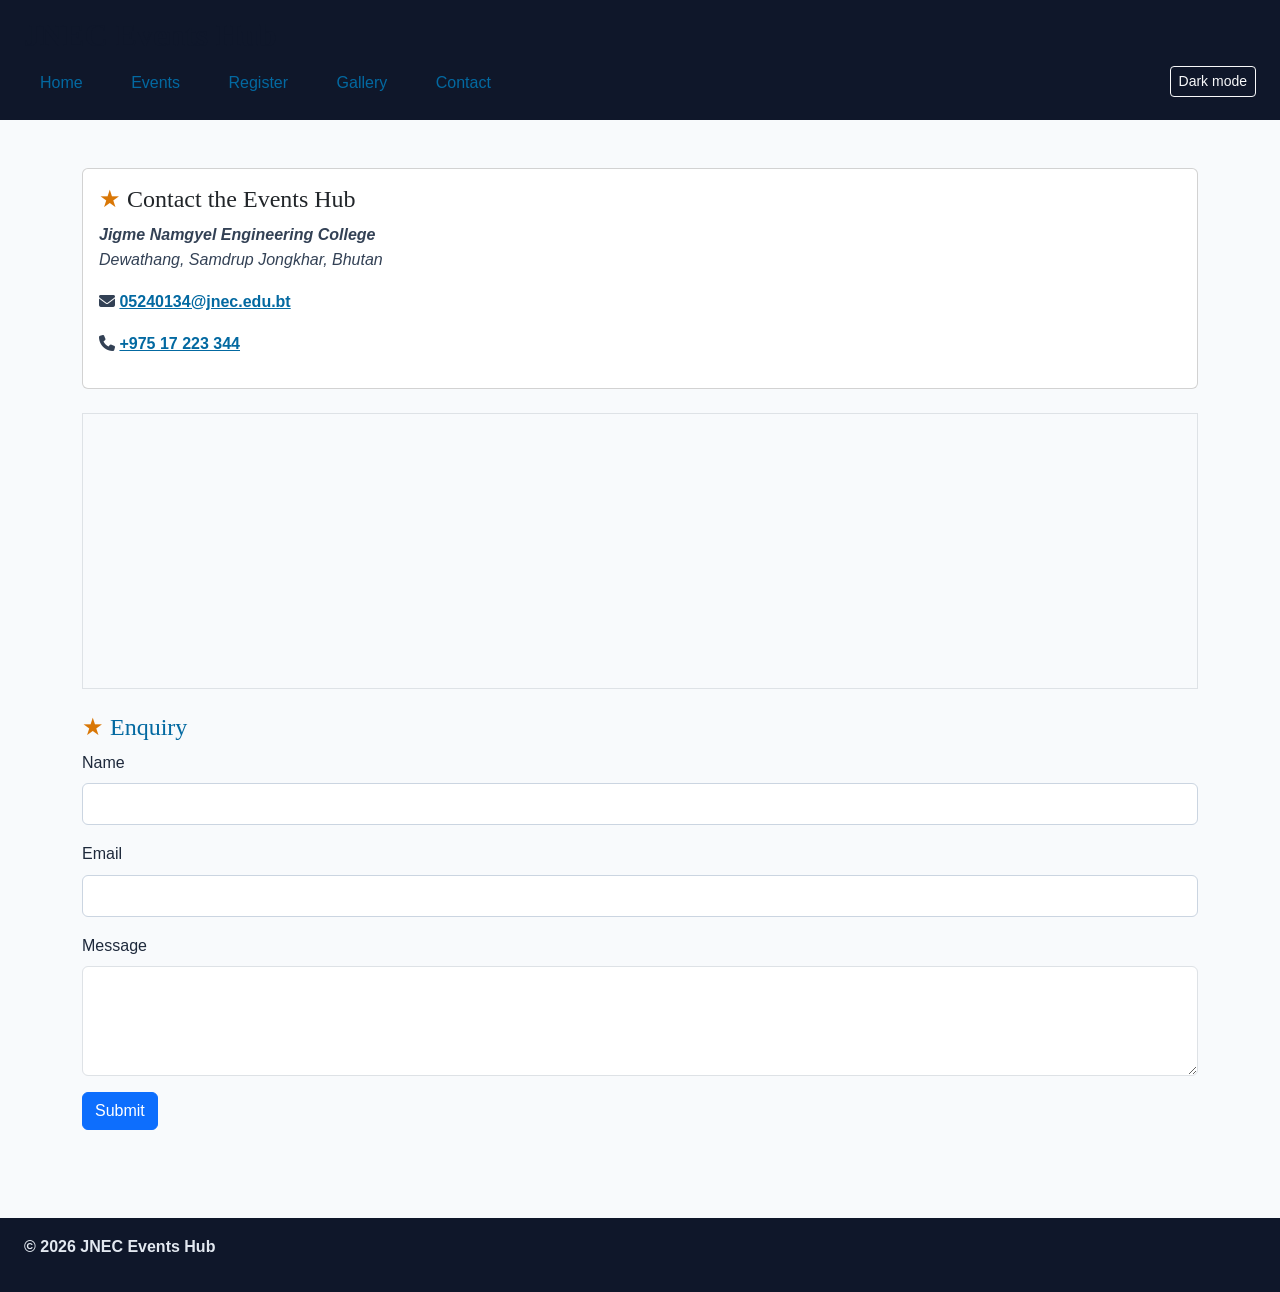
<file: contact.html>
<!DOCTYPE html> 
 <html lang="en"> 
 <head> 
   <meta charset="UTF-8"> 
   <meta name="viewport" content="width=device-width, initial-scale=1.0"> 
   <title>JNEC Events Hub — Contact</title> 
   <link 
href="https://cdn.jsdelivr.net/npm/bootstrap@5.3.3/dist/css/bootstrap.min.css" 
rel="stylesheet"> 
   <link rel="stylesheet" 
href="https://cdnjs.cloudflare.com/ajax/libs/font-awesome/6.5.2/css/all.min.css"> 
   <link rel="stylesheet" href="css/styles.css"> 
 </head> 
 <body> 
   <header id="top"> 
  <h1>JNEC Events Hub</h1> 
  <button type="button" id="darkToggle" class="btn btn-sm btn-outline-light">Dark 
mode</button> 
  <nav> 
    <a href="index.html">Home</a> 
    <a href="events.html">Events</a> 
    <a href="register.html">Register</a> 
    <a href="gallery.html">Gallery</a> 
    <a href="contact.html">Contact</a> 
  </nav> 
   </header> 
   <main> 
  <div class="container py-4"> 
    <div class="card mb-4"> 
      	<div class="card-body"> 
        <h2 class="card-title">Contact the Events Hub</h2> 
        <p>Jigme Namgyel Engineering College<br> 
           	Dewathang, Samdrup Jongkhar, Bhutan</p> 
        <p><i class="fa-solid fa-envelope"></i> 
           	<a href="mailto:events@jnec.edu.bt">05240134@jnec.edu.bt</a></p> 
        <p><i class="fa-solid fa-phone"></i> 
           	<a href="tel:+97517223344">+975 17 223 344</a></p> 
      	</div> 
    </div> 
    <div class="border p-2 mb-4"> 
      	<iframe 
src="https://www.openstreetmap.org/export/embed.html?bbox=91.44,26.85,91.48,26.88" 
              width="100%" height="250" title="Campus map"></iframe> 
    </div> 
 
    <h2>Enquiry</h2> 
    <form action="#" method="post" id="enquiryForm"> 
      	<div class="mb-3"> 
        <label for="enq-name" class="form-label">Name</label> 
        <input type="text" class="form-control" id="enq-name" name="name"> 
      	</div> 
      	<div class="mb-3"> 
        <label for="enq-email" class="form-label">Email</label> 
        <input type="text" class="form-control" id="enq-email" name="email"> 
      	</div> 
      	<div class="mb-3"> 
        <label for="enq-message" class="form-label">Message</label> 
        <textarea class="form-control" id="enq-message" name="message" 
rows="4"></textarea> 
      	</div> 
      	<button type="submit" class="btn btn-primary">Submit</button> 
    </form> 
  </div> 
   </main> 
   <footer> 
  <p>&copy; <span id="year"></span> JNEC Events Hub</p> 
   </footer> 
   <script 
src="https://cdn.jsdelivr.net/npm/bootstrap@5.3.3/dist/js/bootstrap.bundle.min.js">
</script> 
   <script src="js/main.js"></script> 
 </body> 
 </html>
</file>
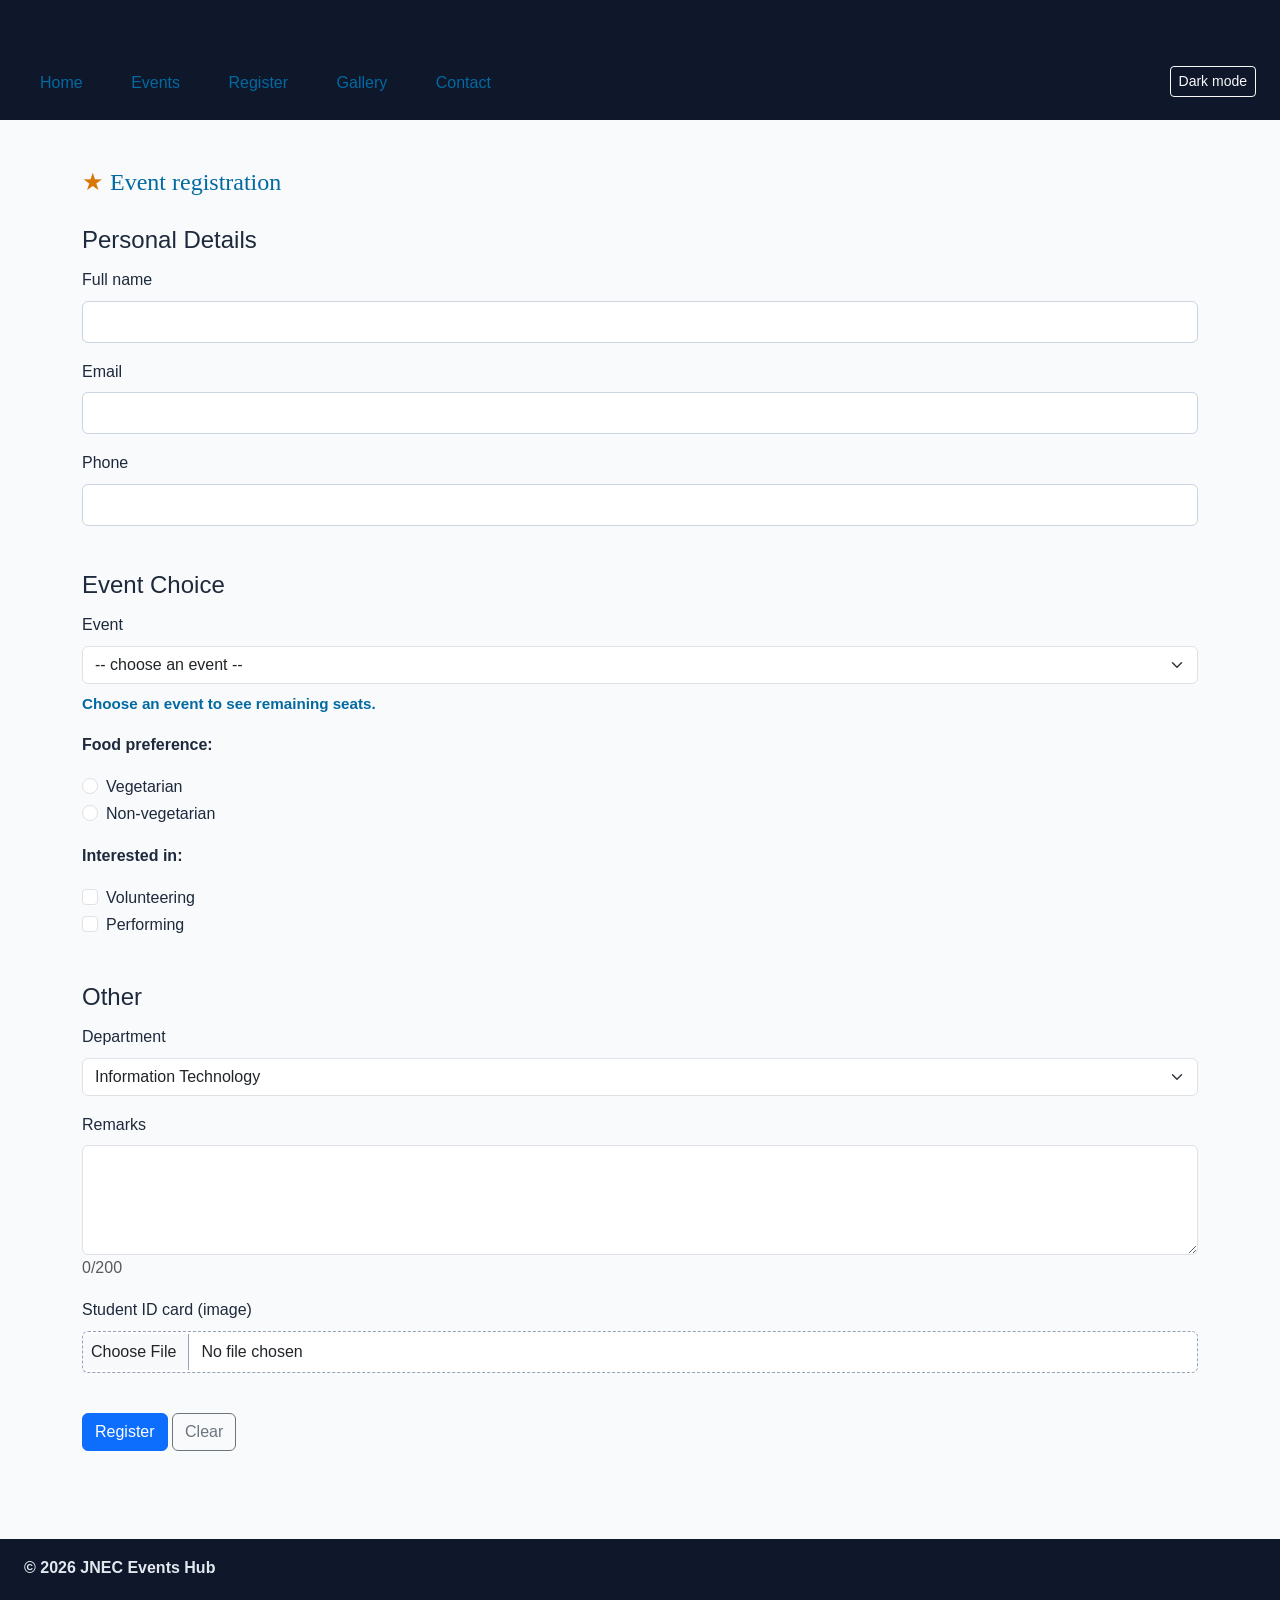
<file: register.html>
<!DOCTYPE html> 
 <html lang="en"> 
 <head> 
   <meta charset="UTF-8"> 
   <meta name="viewport" content="width=device-width, initial-scale=1.0"> 
   <title>JNEC Events Hub — Register</title> 
   <link 
href="https://cdn.jsdelivr.net/npm/bootstrap@5.3.3/dist/css/bootstrap.min.css" 
rel="stylesheet"> 
   <link rel="stylesheet" 
href="https://cdnjs.cloudflare.com/ajax/libs/font-awesome/6.5.2/css/all.min.css"> 
   <link rel="stylesheet" href="css/styles.css"> 
 </head> 
 <body> 
   <header id="top"> 
  <h1>JNEC Events Hub</h1> 
  <button type="button" id="darkToggle" class="btn btn-sm btn-outline-light">Dark 
mode</button> 
  <nav> 
    <a href="index.html">Home</a> 
    <a href="events.html">Events</a> 
    <a href="register.html">Register</a> 
    <a href="gallery.html">Gallery</a> 
    <a href="contact.html">Contact</a> 
  </nav> 
   </header> 
 
   <main> 
  <div class="container py-4"> 
    <h2 class="mb-4">Event registration</h2> 

    <form action="#" method="post" enctype="multipart/form-data" id="regForm"> 
	      	<fieldset class="mb-4"> 
        <legend>Personal Details</legend> 
        <div class="mb-3"> 
          <label for="fullname" class="form-label">Full name</label> 
          <input type="text" class="form-control" id="fullname" name="fullname"> 
          <span id="err-fullname" class="error"></span> 
        </div> 
        <div class="mb-3"> 
          <label for="email" class="form-label">Email</label> 
          <input type="text" class="form-control" id="email" name="email"> 
          <span id="err-email" class="error"></span> 
        </div> 
        <div class="mb-3"> 
          <label for="phone" class="form-label">Phone</label> 
          <input type="text" class="form-control" id="phone" name="phone"> 
          <span id="err-phone" class="error"></span> 
        </div> 
	      	</fieldset> 
 
	      	<fieldset class="mb-4"> 
        <legend>Event Choice</legend> 
        <div class="mb-3"> 
          <label for="event_id" class="form-label">Event</label> 
          <select class="form-select" id="event_id" name="event_id"> 
	            	<option value="">-- choose an event --</option> 
	            	<option value="1">Tech Week Hackathon</option> 
	            	<option value="2">Losar Festival Night</option> 
	            	<option value="3">Inter-College Football</option> 
	            	<option value="4">Robotics Workshop</option> 
          </select> 
          <span id="err-event_id" class="error"></span> 
          <p id="seatsHint" class="seats-hint mt-2">Choose an event to see remaining 
seats.</p> 
        </div> 
        <p>Food preference:</p> 
        <div class="form-check"> 
          <input class="form-check-input" type="radio" id="veg" name="food" 
value="veg"> 
          <label class="form-check-label" for="veg">Vegetarian</label> 
        </div> 
        <div class="form-check mb-3"> 
          <input class="form-check-input" type="radio" id="nonveg" name="food" 
value="nonveg"> 
          <label class="form-check-label" for="nonveg">Non-vegetarian</label> 
        </div> 
        <span id="err-food" class="error"></span> 
        <p>Interested in:</p> 
        <div class="form-check"> 

          <input class="form-check-input" type="checkbox" id="volunteer" 
name="interests" value="volunteer"> 
          <label class="form-check-label" for="volunteer">Volunteering</label> 
        </div> 
        <div class="form-check mb-3"> 
          <input class="form-check-input" type="checkbox" id="perform" 
name="interests" value="perform"> 
          <label class="form-check-label" for="perform">Performing</label> 
        </div> 
        <span id="err-interests" class="error"></span> 
	      	</fieldset> 
 
	      	<fieldset class="mb-4"> 
           <legend>Other</legend> 
        <div class="mb-3"> 
          <label for="department" class="form-label">Department</label> 
          <select class="form-select" id="department" name="department"> 
	            	<option value="it">Information Technology</option> 
	            	<option value="civil">Civil</option> 
	            	<option value="electrical">Electrical</option> 
          </select> 
        </div> 
        <div class="mb-3"> 
          <label for="remarks" class="form-label">Remarks</label> 
          <textarea class="form-control" id="remarks" name="remarks" rows="4" 
maxlength="200"></textarea> 
          <span id="charCount" class="text-muted">0/200</span> 
        </div> 
        <div class="mb-3"> 
          <label for="id_card" class="form-label">Student ID card (image)</label> 
          <input class="form-control" type="file" id="id_card" name="id_card"> 
        </div> 
	      	</fieldset> 
 
	      	<button type="submit" class="btn btn-primary">Register</button> 
	      	<button type="reset" class="btn btn-outline-secondary">Clear</button> 
    </form> 
  </div> 
   </main> 
 
   <footer> 
  <p>&copy; <span id="year"></span> JNEC Events Hub</p> 
   </footer> 
   <script 
src="https://cdn.jsdelivr.net/npm/bootstrap@5.3.3/dist/js/bootstrap.bundle.min.js">
</script> 
   <script src="js/main.js"></script> 
   <script src="js/validate.js"></script> 
 </body> 
 </html>
</file>
<file: css/styles.css>
/* FILE: css/styles.css — Practical III (CSS & Bootstrap) */ 
 
 body { 
   font-family: "Segoe UI", Arial, sans-serif; 
   margin: 0; 

   color: rgb(30, 41, 59); 
   background: #f8fafc; 
   font-size: 16px; 
   line-height: 1.6; 
 } 
 
 header { 
   background: #0f172a; 
   color: white; 
   padding: 16px 24px; 
 } 
 
 nav a { 
   color: #7dd3fc; 
   margin-right: 12px; 
   text-decoration: none; 
   display: inline-block; 
   padding: 8px 16px; 
 } 
 
 footer { 
   background: #0f172a; 
   color: #e2e8f0; 
   padding: 16px 24px; 
   margin-top: 40px; 
 } 
 
 main { 
   padding: 24px; 
 } 
 
 /* simple selectors */ 
 h1 { color: #0f172a; font-weight: 700; font-size: 2rem; } 
 h2 { color: #0369a1; font-size: 1.5rem; text-align: left; } 
 .intro { background: #f8fafc; } 
 #welcome { padding: 24px; } 
 p.intro { font-size: 1.05rem; } 
 h1, h2, h3 { font-family: Georgia, serif; } 
 
 /* combinators */ 
 nav a { text-decoration: none; } 
 main > section { margin-bottom: 24px; } 
 h2 + p { font-style: italic; } 
 h2 ~ p { color: #334155; } 
 
 /* pseudo-classes */ 
 nav a:hover { color: #38bdf8; } 
 input:focus { outline: 2px solid #0369a1; } 
 input:checked + label { font-weight: 700; } 

 tr:nth-child(even) { background: #f1f5f9; } 
 
 a:link { color: #0369a1; } 
 a:visited { color: #7c3aed; } 
 a:hover { color: #0ea5e9; } 
 a:active { color: #b91c1c; } 
 
 /* original pseudo-class (Activity 5) */ 
 button:hover { 
   opacity: 0.9; 
 } 
 
 /* pseudo-elements */ 
 p::first-line { font-weight: bold; } 
 .intro::first-letter { 
   font-size: 1.6em; 
   color: #0369a1; 
 } 
 h2::before { content: "★ "; color: #d97706; } 
 li::marker { color: #059669; } 
 ::selection { color: #7f1d1d; background: #fde68a; } 
 
 /* attribute selectors */ 
 a[target="_blank"] { color: #d97706; } 
 input[type="file"] { border: 1px dashed #94a3b8; padding: 8px; } 
 input[type="text"] { border: 1px solid #cbd5e1; padding: 8px; } 
 
 /* original attribute selector (Activity 5) */ 
 input[type="checkbox"] { 
   accent-color: #0369a1; 
 } 
 
 .highlight { color: crimson; } 
 .intro p { 
   text-indent: 2em; 
   text-align: justify; 
 } 
 .sold-out { 
   text-decoration: line-through; 
   text-decoration-color: #ef4444; 
   text-decoration-style: solid; 
 } 
 .hero-title { 
   letter-spacing: 0.04em; 
   word-spacing: 0.1em; 
 } 
 em { font-style: italic; } 
 header { background-color: #0f172a; } 
 

 .intro { 
   margin: 24px 16px 32px 16px; 
   padding: 20px; 
   border: 1px solid #e2e8f0; 
   background: white; 
 } 
 section { 
   margin-bottom: 28px; 
   padding-left: 8px; 
 } 
 
 .admin-only { display: none; } 
 .badge { display: inline; } 
 .event-card { display: block; } 
 
 .error { color: #b91c1c; font-size: 0.9rem; display: block; margin-top: 0.25rem; } 
 
 .sold-out-card { opacity: 0.85; } 
 .sold-out-card .card-title { text-decoration: line-through; } 
 
 #darkToggle { 
   float: right; 
   margin-top: 4px; 
 } 
 
 body.dark { 
   background: #0f172a; 
   color: #e2e8f0; 
 } 
 body.dark header, 
 body.dark footer { 
   background: #020617; 
 } 
 body.dark .card, 
 body.dark .intro { 
   background: #1e293b; 
   color: #e2e8f0; 
   border-color: #334155; 
 } 
 body.dark h1, 
 body.dark h2 { 
   color: #7dd3fc; 
 } 
 
 .seats-hint { 
   font-size: 0.95rem; 
   color: #0369a1; 
 } 
 
 img { max-width: 100%; height: auto; } 
 
 @media (max-width: 600px) { 
   nav a { 
  display: block; 
  margin: 4px 0; 
   } 
   body { font-size: 15px; } 
 }
</file>
